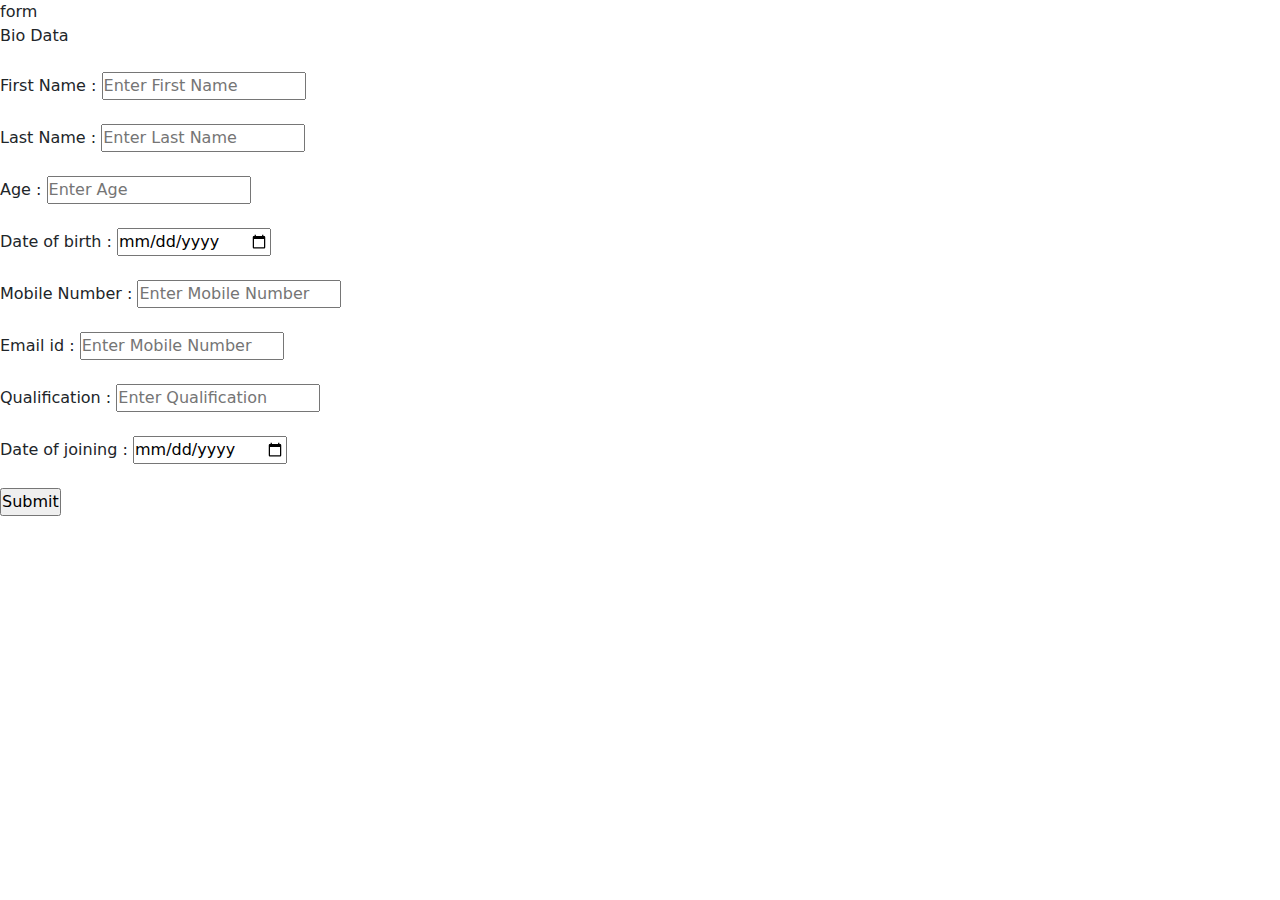
<file: sathish/index.html>
<!DOCTYPE html>
<html lang="en">

<head>
    <meta charset="UTF-8">
    <meta name="viewport" content="width=device-width, initial-scale=1.0">
    <title>Document</title>
    <link rel="stylesheet" href="style.css">
     <link href="https://cdn.jsdelivr.net/npm/bootstrap@5.3.3/dist/css/bootstrap.min.css" rel="stylesheet" integrity="sha384-QWTKZyjpPEjISv5WaRU9OFeRpok6YctnYmDr5pNlyT2bRjXh0JMhjY6hW+ALEwIH" crossorigin="anonymous">
     <script src="https://cdn.jsdelivr.net/npm/bootstrap@5.3.3/dist/js/bootstrap.bundle.min.js" integrity="sha384-YvpcrYf0tY3lHB60NNkmXc5s9fDVZLESaAA55NDzOxhy9GkcIdslK1eN7N6jIeHz" crossorigin="anonymous"></script>
</head>

<body>    

    form
    <div class="form-container">
        <form action="#" method="post">
            <fieldset>
                <div class="heading">Bio Data</div>
                <br>
                <div  class="form">
                    <label for="">First Name :</label>
                    <input type="text" placeholder="Enter First Name" class="" id="fname" name="fname" required
                        minlength="5" maxlength="10" pattern="[A-Z][a-z]" >
                    <br>
                    <br>
                    <label for="">Last Name : </label>
                    <input type="text" placeholder="Enter Last Name" class=" " id="lname" name="lname" required 
                    minlength="5" maxlength="10" pattern="[A-Z][a-z]">
                    <br>
                    <br>
                    <label for="">Age : </label>
                    <input type="number" placeholder="Enter Age" class="" id="age" name="age" required
                    minlength="2" maxlength="3">
                    <br>
                    <br>
                    <label for="">Date of birth : </label>
                    <input type="date" placeholder="Enter DOB" class="" id="dob" name="dob" required>
                    <br>
                    <br>
                    <label for="">Mobile Number :</label>
                    <input type="number" placeholder="Enter Mobile Number" class="" id="mob" name="mob" required 
                    minlength="9" maxlength="9" pattern="[89] [0-9] {9}">
                    <br>
                    <br>
                    <label for="">Email id : </label>
                    <input type="email" placeholder="Enter Mobile Number" class="" id="email" name="email" required 
                    pattern="[a-z0-9_\-\.]+[@][a-z]+[a-z]+[\.][a-z]{2,3}">
                    <br>
                    <br>
                    <label for="">Qualification : </label>
                    <input type="text" placeholder="Enter Qualification" class="" id="qul" name="qul" required>
                    <br>
                    <br>
                    <label for="">Date of joining : </label>
                    <input type="date" placeholder="Enter Jin Date" class="" id="doj" name="doj" required>
                    <br>
                    <br>
                    <input type="submit" id="" name="submit-btn">
                </div>
            </fieldset>
        </form>
    </div>

</body>

</html>
</file>
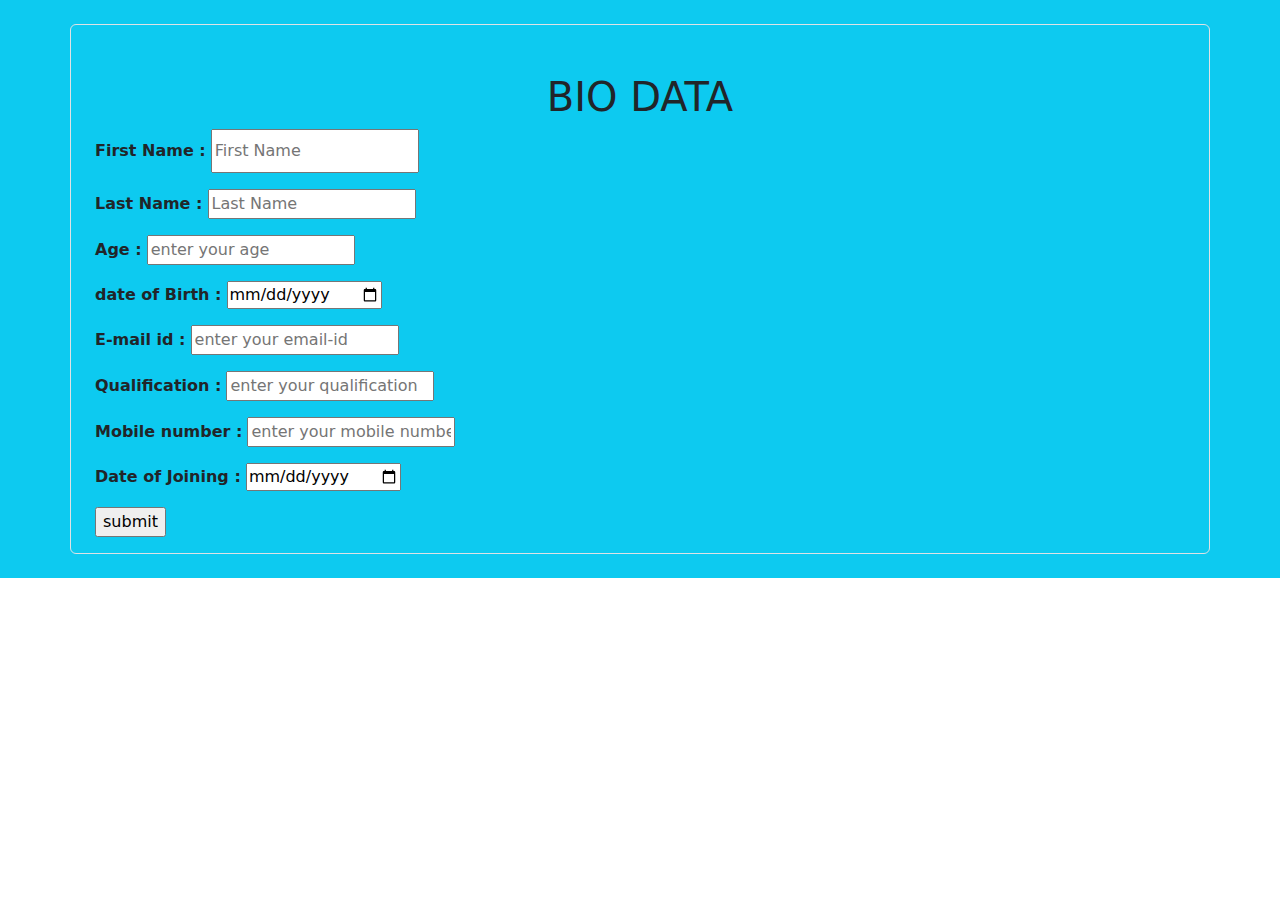
<file: udhaya/index.html>
<!DOCTYPE html>
<html lang="en">

<head>
    <meta charset="UTF-8">
    <meta name="viewport" content="width=device-width, initial-scale=1.0">
    <script src="https://cdn.jsdelivr.net/npm/bootstrap@5.3.3/dist/js/bootstrap.bundle.min.js"></script>
    <link href="https://cdn.jsdelivr.net/npm/bootstrap@5.3.3/dist/css/bootstrap.min.css" rel="stylesheet">
    <link rel="stylesheet" href="style.css">
    <title>Index</title>
</head>
<style>
    .error-message {
        color: red;
    }
</style>

<body>
    <div class="container-fluid bg-info p-4">
        <div class="container border rounded">
            <form method="post" action="#" name="myform" id="myform" autocomplete="on">
                <fieldset>
                    <div class="container">
                        <div class="h1 text-center pt-4 mt-4 ">BIO DATA</div>
                    </div>
                    <div class="container mb-3">
                        <div class="col-md-6 mb-3">
                            <lable for="" class="fw-bold"> First Name :</lable>
                            <input type="text" class="py-2" placeholder="First Name" class="" id="fname" name="fname">
                            <span class="error-message" id="error"></span>
                        </div>
                        <div class="col-md-6 mb-3">
                            <lable for="" class="fw-bold">Last Name :</lable>
                            <input type="text" placeholder="Last Name" class="" id="lname" name="lname">
                            <span class="error-message" id="error1"></span>
                        </div>
                        <div class="col-md-6 mb-3">
                            <lable for="" class="fw-bold">Age :</lable>
                            <input type="number" placeholder="enter your age" class="" id="age" name="number" >
                            <span class="error-message" id="error2"></span>
                        </div>
                        <div class="col-md-6 mb-3">
                            <lable for="" class="fw-bold"> date of Birth :</lable>
                            <input type="date" placeholder="enter your dob" class="" id="dob" name="dob" onchange="agecall()">
                            <span class="error-message" id="error3"></span>
                        </div>
                        <div class="col-md-6 mb-3">
                            <lable for="" class="fw-bold">E-mail id :</lable>
                            <input type="email" placeholder="enter your email-id" class="" id="email" name="email">
                            <span class="error-message" id="error4"></span>
                        </div>
                        <div class="col-md-6 mb-3">
                            <lable for="" class="fw-bold">Qualification :</lable>
                            <input type="text" placeholder="enter your qualification" class="" id="qualify" name="qualify">
                            <span class="error-message" id="error5"></span>
                        </div>
                        <div class="col-md-6 mb-3">
                            <lable fot="" class="fw-bold">Mobile number :</lable>
                            <input type="text" placeholder="enter your mobile number" class="" id="mobile" name="mobile">
                            <span class="error-message" id="error6"></span>
                        </div>
                        <div class="col-md-6 mb-3">
                            <lable for="" class="fw-bold">Date of Joining :</lable>
                            <input type="date" placeholder="enter your joining date" class="" id="doj" name="doj">
                            <span class="error-message" id="error7"></span>
                        </div>
                        <input type="submit" value="submit" id="submit" name="submit">
                 
                    </div>
                </fieldset>
            </form>
        </div>
        
    </div>
</body>

</html>
<script>
    function agecall() {
        var dob = document.getElementById('dob').value;
        var age = document.getElementById('age');
        var cdate = new Date();
        var dobd = new Date(dob);
        var cyear = cdate.getFullYear();
        var dobyear = dobd.getFullYear();
        var ages = cyear - dobyear;
        age.value = ages;
    }
    document.getElementById('myform').addEventListener("submit", function (event) {
        event.preventDefault();
        var isValid = true;

        //First Name
        var fname = document.getElementById('fname').value;
        var flength = fname.length;
        if (flength != "") {
            if (flength < 3 || flength > 11) {
                document.getElementById('error').innerHTML = "first name should be 3 to 11 characters";
                isVallid = false;
            }
        }
        else {
            document.getElementById('error').innerHTML = "first name is mandatory";
            isValid = false;
        }

        //Last name
        var lname = document.getElementById('lname').value;
        var llength = lname.length;
        if (llength != 0) {
            if (llength < 3 || llength > 11) {
                document.getElementById('error1').innerHTML = "last name should be 3 to 11 characters";
                isVallid = false;
            }
        }
        else {
            document.getElementById('error1').innerHTML = "last name is mandatory";
            isValid = false;
        }

        //Age
        var age = document.getElementById('age').value;
        if (age != "") {
            if (age < 18 || age > 50) {
                document.getElementById('error2').innerHTML = "you are not eligible";
                isValid = false;
            }
        }
        else {
            document.getElementById('error2').innerHTML = "Age is mandatory";
            isValid = false;
        }

        //Date of Birth
        var dob = document.getElementById('dob').value;
        if (dob == "") {
            document.getElementById('error3').innerHTML = "please enter your date of birth";
            isValid = false;
        } else {
            document.getElementById('error3').innerHTML = "";
        }

        //email ID
        var email = document.getElementById('email').value;
        var emailPattern = /^[^\s@]+@[^\s@]+\.[^\s@]+$/;
        if (email != "") {
            if (!email.match(emailPattern)) {
                document.getElementById('error4').innerHTML = "Enter your Valid Email ID";
                isValid = false;
            }
        }
        else {
            document.getElementById('error4').innerHTML = "Email ID is mandatory";
        }

        //qualification
        var qualify = document.getElementById('qualify').value;
        if (qualify != "") {
            if (qualify > 2) {
                document.getElementById('error5').innerHTML = "please enter your original qualification";
                isValid = false;
            }
        } else {
            document.getElementById('error5').innerHTML = "Qualification is mandatory";
        }
        
        //mobile number
        var mobilenum = document.getElementById('mobile').value;
        var mobile = /^\d{10}$/;
       if(mobilenum !=""){
        if(mobilenum.test(mobile)) {
            document.getElementById('error6').innerHTML = "";
        }
        else{
            document.getElementById('error6').innerHTML = "please enter valid number";
            isValid = false;
        }
       }else{
        document.getElementById('error6').innerHTML = "please enter your mobile number";
            isValid = false;
       }

        //date of joining
        var doj = document.getElementById('doj').value;
        if (doj != "") {
            document.getElementById('error7').innerHTML = "";
           
        } else {
            document.getElementById('error7').innerHTML = "please enter your Date of Joining";
            isValid = false;
        }
        if (isValid) {
            event.target.submit();
        }
    });
</script>
</file>
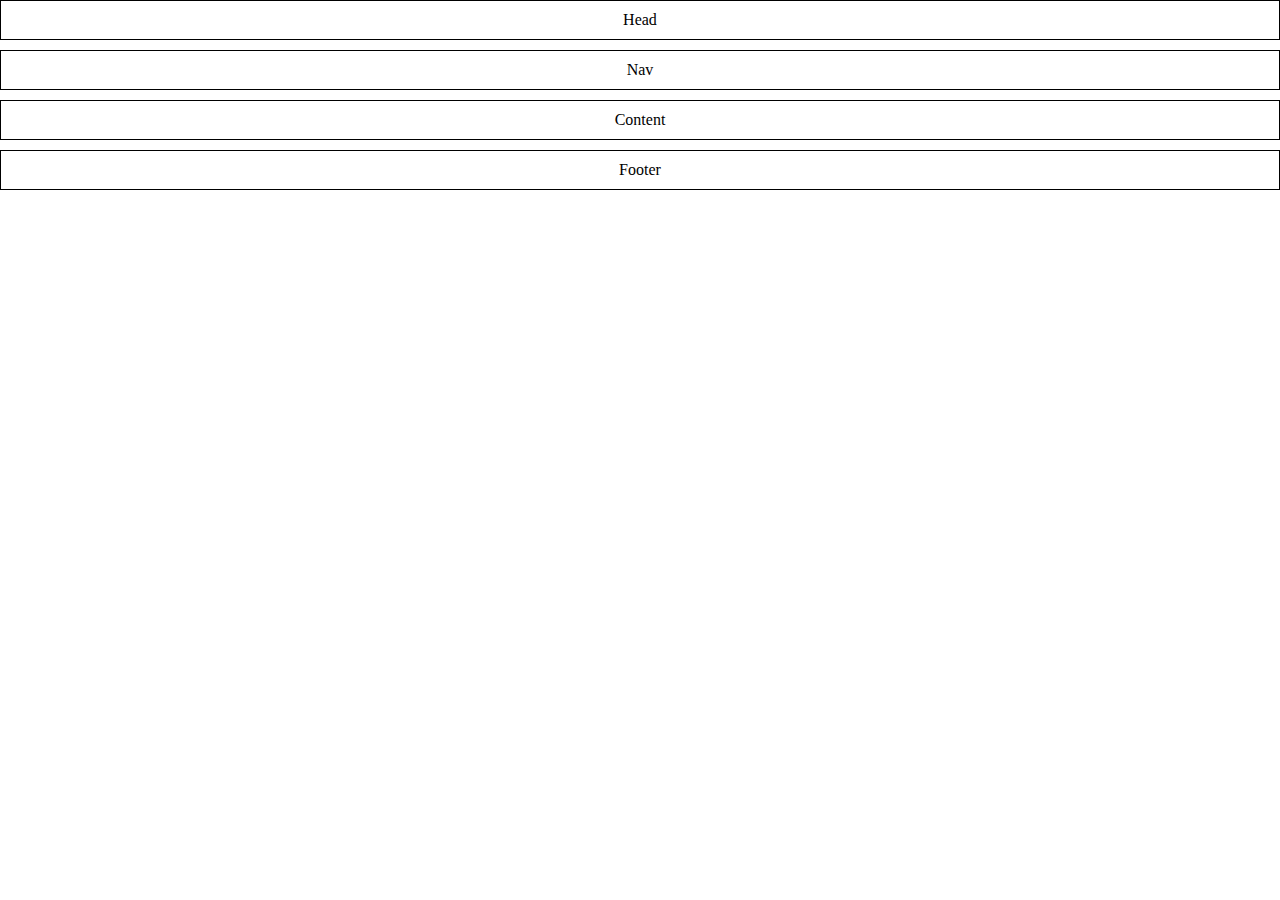
<file: vignesh/index.html>
<!DOCTYPE html>
<html lang="en">
<head>
    <meta charset="UTF-8">
    <meta name="viewport" content="width=device-width, initial-scale=1.0">
    <link rel="stylesheet" href="style.css">
    <title>sample</title>
    
</head>
<body>
    <div class="text border margin padding">Head</div>
    <div class="text border margin padding">Nav</div>
    <div class="text border margin padding">Content</div>
    <div class="text border padding">Footer</div>
</body>
</html>
</file>
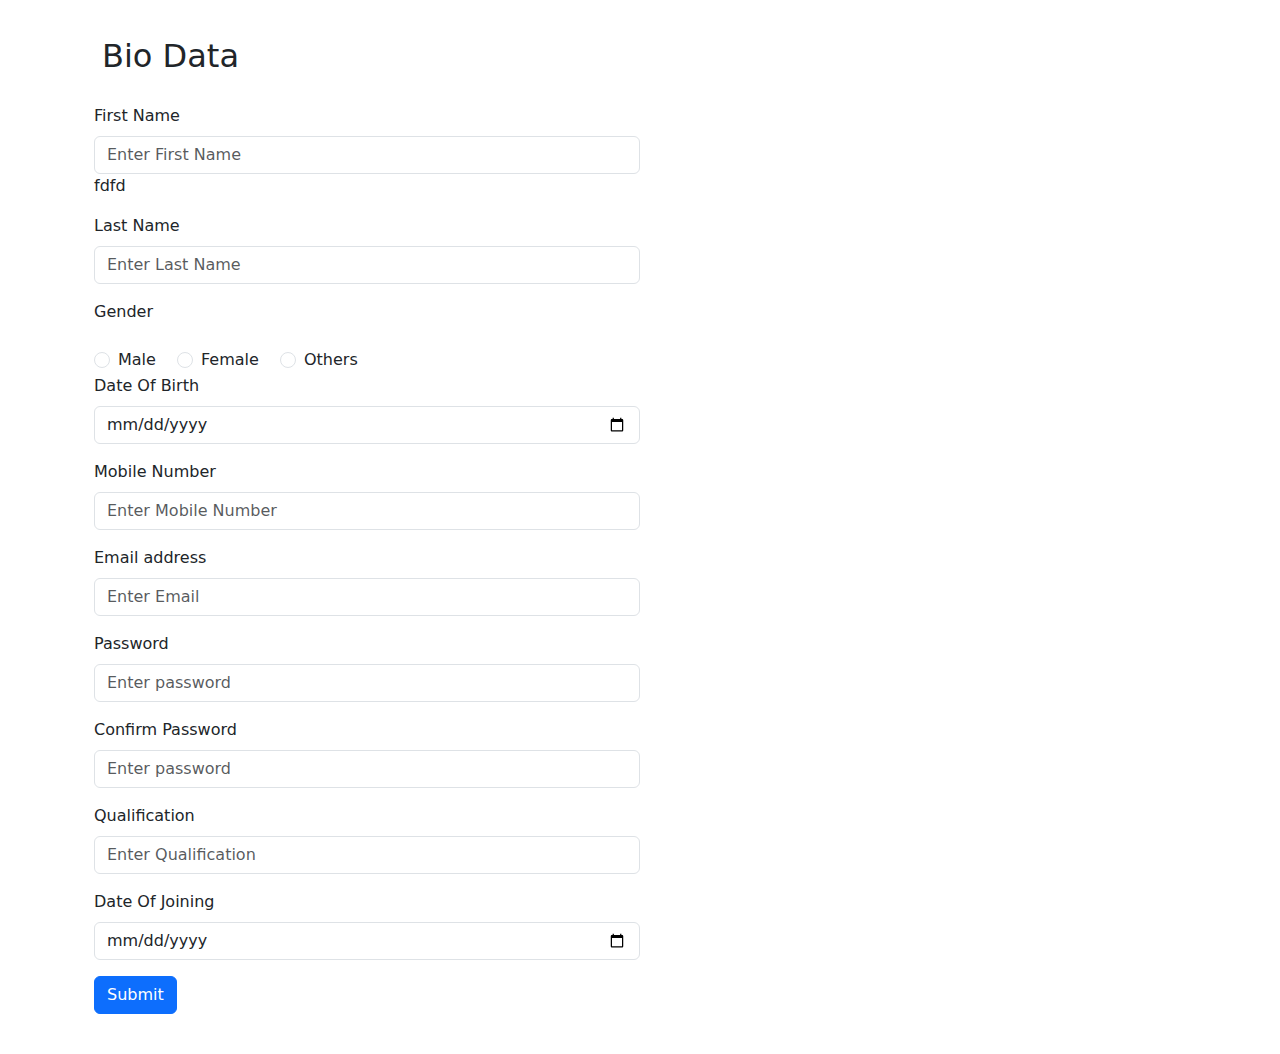
<file: sathish/form.html>
<!DOCTYPE html>
<html lang="en">

<head>
    <meta charset="UTF-8">
    <meta name="viewport" content="width=device-width, initial-scale=1.0">
    <title>form</title>
    <link href="https://cdn.jsdelivr.net/npm/bootstrap@5.3.3/dist/css/bootstrap.min.css" rel="stylesheet"
        integrity="sha384-QWTKZyjpPEjISv5WaRU9OFeRpok6YctnYmDr5pNlyT2bRjXh0JMhjY6hW+ALEwIH" crossorigin="anonymous">
    <script src="https://cdn.jsdelivr.net/npm/bootstrap@5.3.3/dist/js/bootstrap.bundle.min.js"
        integrity="sha384-YvpcrYf0tY3lHB60NNkmXc5s9fDVZLESaAA55NDzOxhy9GkcIdslK1eN7N6jIeHz"
        crossorigin="anonymous"></script>
</head>

<body>
    <div class="container p-4">
        <div class="p-2 mb-3 fs-2">Bio Data</div>
        <form action="#" name="myForm" onsubmit ="validation()" method="post">
            <div class=" col-md-6 mb-3">
                <label for="" class="form-label">First Name</label>
                <input type="text" class="form-control" id="fname" name="fname" placeholder="Enter First Name">
                <span id="ff">fdfd</span>
            </div>
            
            <div class=" col-md-6 mb-3">
                <label for="" class="form-label">Last Name</label>
                <input type="text" class="form-control" id="lname" name="lname" placeholder="Enter Last Name">
            </div>
            <!-- <div class=" col-md-6 mb-3">
                <label for="" class="form-label">Age</label>
                <input type="number" class="form-control" id="age" name="age" placeholder="Enter Age">
            </div> -->
            <div class=" col-md-6 mb-3">
                <label for="" class="form-label">Gender</label>
            </div>
            <div class="form-check form-check-inline">
                <input class="form-check-input" type="radio" name="gender" id="gender" value="Male">Male
            </div>
            <div class="form-check form-check-inline">
                <input class="form-check-input" type="radio" name="gender" id="gender" value="Female">Female
            </div>
            <div class="form-check form-check-inline">
                <input class="form-check-input" type="radio" name="gender" id="gender" value="Others">Others
            </div>
            <div class=" col-md-6 mb-3">
                <label for="" class="form-label">Date Of Birth</label>
                <input type="date" class="form-control" id="dob" name="dob">
            </div>
            <div class=" col-md-6 mb-3">
                <label for="" class="form-label">Mobile Number</label>
                <input type="number" class="form-control" id="mob" name="mob" placeholder="Enter Mobile Number">
            </div>
            <div class="col-md-6 mb-3">
                <label for="" class="form-label">Email address</label>
                <input type="email" class="form-control" id="email" name="email" placeholder="Enter Email">
            </div>
            <div class=" col-md-6 mb-3">
                <label for="" class="form-label">Password</label>
                <input type="password" class="form-control" id="pass" name="pass" placeholder="Enter password">
            </div>
            <div class=" col-md-6 mb-3">
                <label for="" class="form-label">Confirm Password</label>
                <input type="password" class="form-control" id="conpass" name="conpass" placeholder="Enter password">
            </div>
            <div class=" col-md-6 mb-3">
                <label for="" class="form-label">Qualification</label>
                <input type="text" class="form-control" id="qual" name="qual" placeholder="Enter Qualification">
            </div>
            <div class=" col-md-6 mb-3">
                <label for="" class="form-label">Date Of Joining</label>
                <input type="date" class="form-control" id="jdate" name="jdate" placeholder="Enter Join Date">
            </div>
            <div class="mb-3">
                <button type="submit" class="btn btn-primary" id="submit" name="submit-btn"
                    value="submit" >Submit</button>
            </div>

        </form>
    </div>
</body>
<script>
    function validation() {
       var fname = document.getElementById('fname').value;
       var first = document.getElementById('ff');
        if(fname==""){
            alert(first.innerHTML="please enter");
        }
               // var firstname = document.getElementById("firstname").value;
        // alert(firstname);
        // var firsterror ="First  Name  Should Be morethen 3 and lessthan 11 charactor";
        // // first name
        // var fname = document.getElementById('fname').value;
        // var flength = fname.length;
        // if (fname != "") {
        //     if (flength < 3 || flength > 16) {
        //         firstname.value =firsterror;
        //     } else {
        //         firstname.value="first name submitted";
        //     }
        // } else {
        //     firstname.value="First name is mandatory Field";
        // }

        // // last name
        // var lname = document.getElementById('lname').value;
        // var flength = lname.length;
        // if (lname != "") {
        //     if (flength < 1 || flength > 11) {
        //         alert("last name should be morethen 2 and lessthan 11 charactor");
        //     } else {
        //         alert("Last name submitted");
        //     }
        // } else {
        //     alert("Last name is manditory");
        // }

        // age
        // var age = document.getElementById('age').value;
        // var dobyear;
        // var year;
        // if (age != null) {
        //     if (age < 18 || age > 58) {
        //         alert("Age Must be 18 to 58");
        //     } else {
        //         alert("Age is updated");
        //     }
        // } else {
        //     alert("Enter Your Age");
        // }


        // gender
        // var gendername = document.getElementsByName('gender');
        // var gender = "";
        // for (var i = 0; i < gendername.length; i++) {
        //     if (gendername[i].checked) {
        //         gender = gendername[i].value;
        //         break;
        //     }
        // }
        // if (gender == "") {
        //     alert("please select gender");
        // } else {
        //     alert("selected gender : " + gender);
        // }



        // // dob
        // var dob = document.getElementById("dob").value;
        // if (dob != "") {
        //     dobdate = new Date(dob);
        //     dobyear = dobdate.getFullYear();
        //     alert("dob updated");
        // } else {
        //     alert("Date Of Birth is Manditory");
        // }

        // // mobile
        // var mob = document.getElementById('mob').value;
        // const mobre = /^[89]\d{9}$/;
        // if (!mobre.test(mob)) {
        //     alert("Enter your 10 digit mobile number");
        // } else {
        //     alert("mobile number updated");
        // }

        // // //email
        // var email = document.getElementById('email').value;
        // const mailreg = /^[A-Za-z0-9._%+-]+@([A-Za-z0-9-]+\.)+([A-Za-z0-9]{2,4}|museum)$/;
        // if (!mailreg.test(email)) {
        //     alert("Enter email id with format");
        // } else {
        //     alert("Email Id Is updated");
        // }

        // // password
        // var pass = document.getElementById('pass').value;
        // var flength = pass.length;
        // const passreg = /^(?=.*[a-z])(?=.*[A-Z])(?=.*\d)(?=.*[#$@!%&*?])[A-Za-z\d#$@!%&*?]{8,15}$/;
        // if (pass != "") {
        //     if (!passreg.test(pass)) {
        //         alert("please enter valid password")
        //     } else {
        //         alert("password updated")
        //     }
        // } else {
        //     alert("password is mandatory");
        // }

        // confirm password
        // var conpass = document.getElementById('conpass').value;
        // if (!pass == conpass) {
        //     alert("Password created successfully");
        // } else {
        //     alert("Passwords did not match");
        // }

        // // qualification
        // var qual = document.getElementById('qual').value;
        // var flength = qual.length;
        // const qualreg = /^[A-Za-z\d ().,]{1,8}$/;
        // if (!qualreg.test(qual)) {
        //     if (flength > 2 || flength < 4) {
        //         alert("qualification Must be 2 to 6");
        //     } else {
        //         alert("qualification submited");
        //     }
        // } else {
        //     alert("Qualification is maditary");
        // }

        // // date of joining
        // var dob = document.getElementById('dob').value;
        // alert(dob);
        // var jdate = document.getElementById('jdate').value;
       
        // var cdate = new Date();
        // var dobd = new Date(dob);
        // var age = cdate.getFullYear() - dobd.getFullYear();
        // var cmonth = cdate.getMonth();
        // alert("Current Month"+cmonth);
        // var dobmonth = dobd.getMonth();
        // alert("dob month"+dobmonth);
        // var mon = cmonth - dobmonth; 
        // alert("month difference"+mon);

        // if(mon < 0){
        //     age = age-1;
        //     mon*=-1;
        // }
        // alert("your age is"+age +""+"month"+""+mon)
        // if (age >= 18) {
        //     alert("your eligible");
        // } else {
        //     alert("your not eligible");
        // }

    }


</script>

</html>
</file>
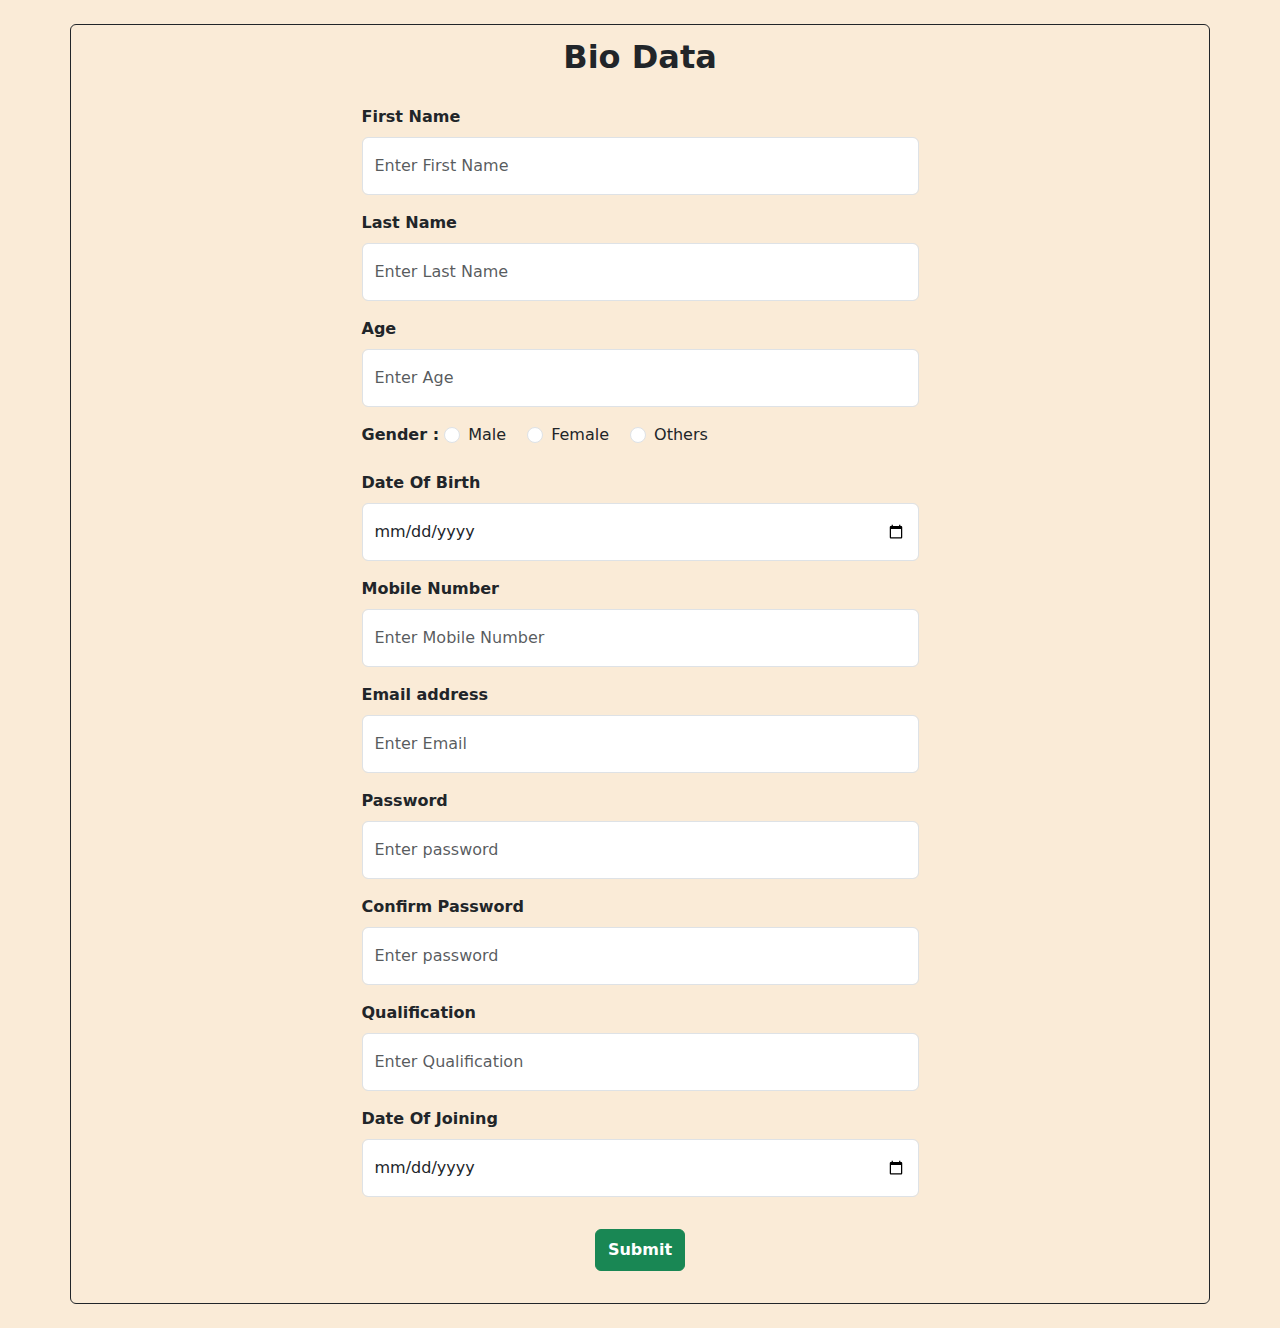
<file: sathish/newForm.html>
<!DOCTYPE html>
<html lang="en">

<head>
    <meta charset="UTF-8">
    <meta name="viewport" content="width=device-width, initial-scale=1.0">
    <link href="https://cdn.jsdelivr.net/npm/bootstrap@5.3.3/dist/css/bootstrap.min.css" rel="stylesheet"
        integrity="sha384-QWTKZyjpPEjISv5WaRU9OFeRpok6YctnYmDr5pNlyT2bRjXh0JMhjY6hW+ALEwIH" crossorigin="anonymous">
    <script src="https://cdn.jsdelivr.net/npm/bootstrap@5.3.3/dist/js/bootstrap.bundle.min.js"
        integrity="sha384-YvpcrYf0tY3lHB60NNkmXc5s9fDVZLESaAA55NDzOxhy9GkcIdslK1eN7N6jIeHz"
        crossorigin="anonymous"></script>
    <title>New Form</title>
    <link rel="stylesheet" href="style.css">

    <style>
        .error-message {
            color: red;
        }
    </style>
</head>

<body>

    <div class="container-fluid p-4 bg-form">
        <div class="container border border-dark rounded">
            <div class="p-2 mb-3 fs-2 text-center fw-bold">Bio Data</div>
            <div class="bg-">
                <form action="#" name="myForm" method="post" id="myForm">
                    <div class=" col-md-6 mb-3">
                        <label for="" class="form-label fw-bold">First Name</label>
                        <input type="text" class="form-control py-3" id="fname" name="fname"
                            placeholder="Enter First Name">
                        <span class="error-message" id="error"></span>
                    </div>

                    <div class=" col-md-6 mb-3">
                        <label for="" class="form-label fw-bold ">Last Name</label>
                        <input type="text" class="form-control py-3" id="lname" name="lname"
                            placeholder="Enter Last Name">
                        <span class="error-message" id="error-lastname"></span>
                    </div>

                    <div class=" col-md-6 mb-3">
                        <label for="" class="form-label fw-bold">Age</label>
                        <input type="number" class="form-control py-3" id="age" name="age" placeholder="Enter Age">
                        <span class="error-message" id="error-age"></span>
                    </div>
                    <div class=" col-md-6 mb-3">
                        <label for="" class="form-label fw-bold ">Gender : </label>
                        <div class="form-check form-check-inline">
                            <input class="form-check-input" type="radio" name="gender" id="male" value="Male">Male
                        </div>
                        <div class="form-check form-check-inline">
                            <input class="form-check-input" type="radio" name="gender" id="female" value="Female">Female
                        </div>
                        <div class="form-check form-check-inline">
                            <input class="form-check-input" type="radio" name="gender" id="Others" value="Others">Others
                        </div>
                        <br>
                        <span class="error-message" id="error-gender"></span>
                    </div>

                    <div class=" col-md-6 mb-3">
                        <label for="" class="form-label fw-bold">Date Of Birth</label>
                        <input type="date" class="form-control py-3" id="dob" name="dob" onchange="callage()">
                        <span class="error-message" id="error-dob"></span>
                    </div>
                    <div class=" col-md-6 mb-3">
                        <label for="" class="form-label fw-bold">Mobile Number</label>
                        <input type="number" class="form-control py-3" id="mob" name="mob"
                            placeholder="Enter Mobile Number">
                        <span class="error-message" id="error-mob"></span>
                    </div>
                    <div class="col-md-6 mb-3">
                        <label for="" class="form-label fw-bold">Email address</label>
                        <input type="email" class="form-control py-3" id="email" name="email" placeholder="Enter Email">
                        <span class="error-message" id="error-email"></span>
                    </div>
                    <div class=" col-md-6 mb-3">
                        <label for="" class="form-label fw-bold">Password</label>
                        <input type="password" class="form-control py-3" id="pass" name="pass"
                            placeholder="Enter password">
                        <span class="error-message" id="error-pass"></span>
                    </div>
                    <div class=" col-md-6 mb-3">
                        <label for="" class="form-label fw-bold">Confirm Password</label>
                        <input type="password" class="form-control py-3" id="conpass" name="conpass"
                            placeholder="Enter password">
                        <span class="error-message" id="error-conpass"></span>

                    </div>
                    <div class=" col-md-6 mb-3">
                        <label for="" class="form-label fw-bold">Qualification</label>
                        <input type="text" class="form-control py-3" id="qual" name="qual"
                            placeholder="Enter Qualification">
                        <span class="error-message" id="error-qul"></span>
                    </div>
                    <div class=" col-md-6 mb-3">
                        <label for="" class="form-label fw-bold">Date Of Joining</label>
                        <input type="date" class="form-control py-3" id="jdate" name="jdate"
                            placeholder="Enter Join Date">
                        <span class="error-message" id="error-jdate"></span>
                    </div>
                    <div class=" col-md-6 mb-3 text-center ">
                        <button type="submit" class="btn btn-success fw-bold py-2 my-3" name="submit" id="submit"
                            value="submit">Submit</button>
                    </div>

                </form>
            </div>

        </div>

    </div>
</body>

</html>

<script>
    function callage() {
        var dob = document.getElementById('dob').value;
        var ages = document.getElementById('age');
        var cdob = new Date(dob);
        var cdate = new Date();
        var age = cdate.getFullYear() - cdob.getFullYear();
        ages.value = age;
    }

    document.getElementById('myForm').addEventListener("submit", function (event) {
        event.preventDefault();
        var isValid = true;
        // first name
        var fname = document.getElementById('fname').value;
        var flength = fname.flength;
        if (fname != "") {
            if (flength < 3 || flength > 16) {
                document.getElementById('error').innerHTML = "first name should be morethen 3 and less then 13 charactors";
                isValid = false;
            }
            else {
                document.getElementById('error').innerHTML = "";
            }
        } else {
            document.getElementById('error').innerHTML = "Please enter first name";
        }


        // // last name
        var lname = document.getElementById('lname').value;
        var flength = lname.flength;
        if (lname != "") {
            if (flength < 2 || flength > 12) {
                document.getElementById('error-lastname').innerHTML = "last name should be morethen 2 and less then 12 charactors";
                isValid = false;
            }
            else {
                document.getElementById('error-lastname').innerHTML = "";
            }
        } else {
            document.getElementById('error-lastname').innerHTML = "please enter last name";
        }
        // // age
        var age = document.getElementById('age').value;
        var dobyear;
        var year;
        if (age != null) {
            if (age < 18 || age > 58) {
                document.getElementById('error-age').innerHTML = "Age must be 18 to 58";
                isValid = false;
            }
            else {
                document.getElementById('error-age').innerHTML = "";
            }
        } else {
            document.getElementById('error-age').innerHTML = "please enter your age";
        }

        // // gender
        var gendername = document.getElementsByName('gender');
        var gender = ""
        for (var i = 0; i < gendername.length; i++) {
            if (gendername[i].checked) {
                gender = gendername[i].value;
                break;
            }
        }
        if (gender == "") {
            document.getElementById('error-gender').innerHTML = "please select any one gender";
            isValid = false;
        } else {
            document.getElementById('error-gender').innerHTML = "";
            isValid = false;
        }
        // date of birth
        var dob = document.getElementById("dob").value;
        if (dob != "") {
            dobdate = new Date(dob);
            dobyear = dobdate.getFullYear();
            document.getElementById('error-dob').innerHTML = "";
        } else {
            document.getElementById('error-dob').innerHTML = "please enter your dob";
        }

        // mobile number
        var mob = document.getElementById('mob').value;
        const mobre = /^[89]\d{9}$/;
        if (!mobre.test(mob)) {
            document.getElementById('error-mob').innerHTML = "Enter your 10 digit mob no with format";
            isValid = false;
        } else {
            document.getElementById('error-mob').innerHTML = "";
        }

        // email address
        var email = document.getElementById('email').value;
        const mailreg = /^[A-Za-z0-9._%+-]+@([A-Za-z0-9-]+\.)+([A-Za-z0-9]{2,4}|museum)$/;
        if (!mailreg.test(email)) {
            document.getElementById('error-email').innerHTML = "Enter email id with format";
            isValid = false;
        } else {
            document.getElementById('error-email').innerHTML = "";
        }


        // passord
        var pass = document.getElementById('pass').value;
        var flength = pass.length;
        const passreg = /^(?=.*[a-z])(?=.*[A-Z])(?=.*\d)(?=.*[#$@!%&*?])[A-Za-z\d#$@!%&*?]{8,15}$/;
        if (pass != "") {
            if (!passreg.test(pass)) {
                document.getElementById('error-pass').innerHTML = "password enter is this format";
                isValid = false;
            }
        } else {
            document.getElementById('error-pass').innerHTML = "please enter password";
        }

        // confirm password
        var conpass = document.getElementById('conpass').value;
        if (!pass == conpass) {
            document.getElementById('error-conpass').innerHTML = "Password created successfully";
        } else {
            document.getElementById('error-conpass').innerHTML = "Passwords did not match";
        }

        // qualification
        var qual = document.getElementById('qual').value;
        var flength = qual.length;
        const qualreg = /^[A-Za-z\d ().,]{1,8}$/;
        if (!qualreg.test(qual)) {sathish
            if (flength < 2 || flength > 4) {
                document.getElementById('error-qul').innerHTML = "qualification Must be 2 to 6";
            } else {
                document.getElementById('error-qul').innerHTML = "";
            }
        } else {
            document.getElementById('error-qul').innerHTML = "Qualification is maditary";
        }

        // join date

        var jdate = document.getElementById('jdate').value;
        var cdate = new Date(jdate);
        var year = cdate.getFullYear();
        if (jdate != "") {
            if ((year - dobyear) >= 18) {
                document.getElementById('error-jdate').innerHTML = ("your eligible");
            } else {
                document.getElementById('error-jdate').innerHTML = ("your not eligible");
            }
        } else {
            document.getElementById('error-jdate').innerHTML = ("plese enter your apply date")
        }

        if (isValid) {
            event.target.submit();
        }

    });
</script>
</file>
<file: sathish/style.css>
* {
    margin: 0 auto;
    padding: 0;
}
.bg-form{
    background-color: antiquewhite;
}
</file>
<file: udhaya/style.css>
body{
    margin: 0 auto;
    padding: 0;
}
.error-message{
    color:red;
}
</file>
<file: vignesh/style.css>
body{
    margin: 0 auto;
    padding: 0;
}
.text{
    text-align: center;
}
.border{
    border: 1px solid black;
}
.margin{
    margin-bottom: 10px;
}
.padding{
    padding-top: 10px;
    padding-bottom: 10px;
}
</file>
